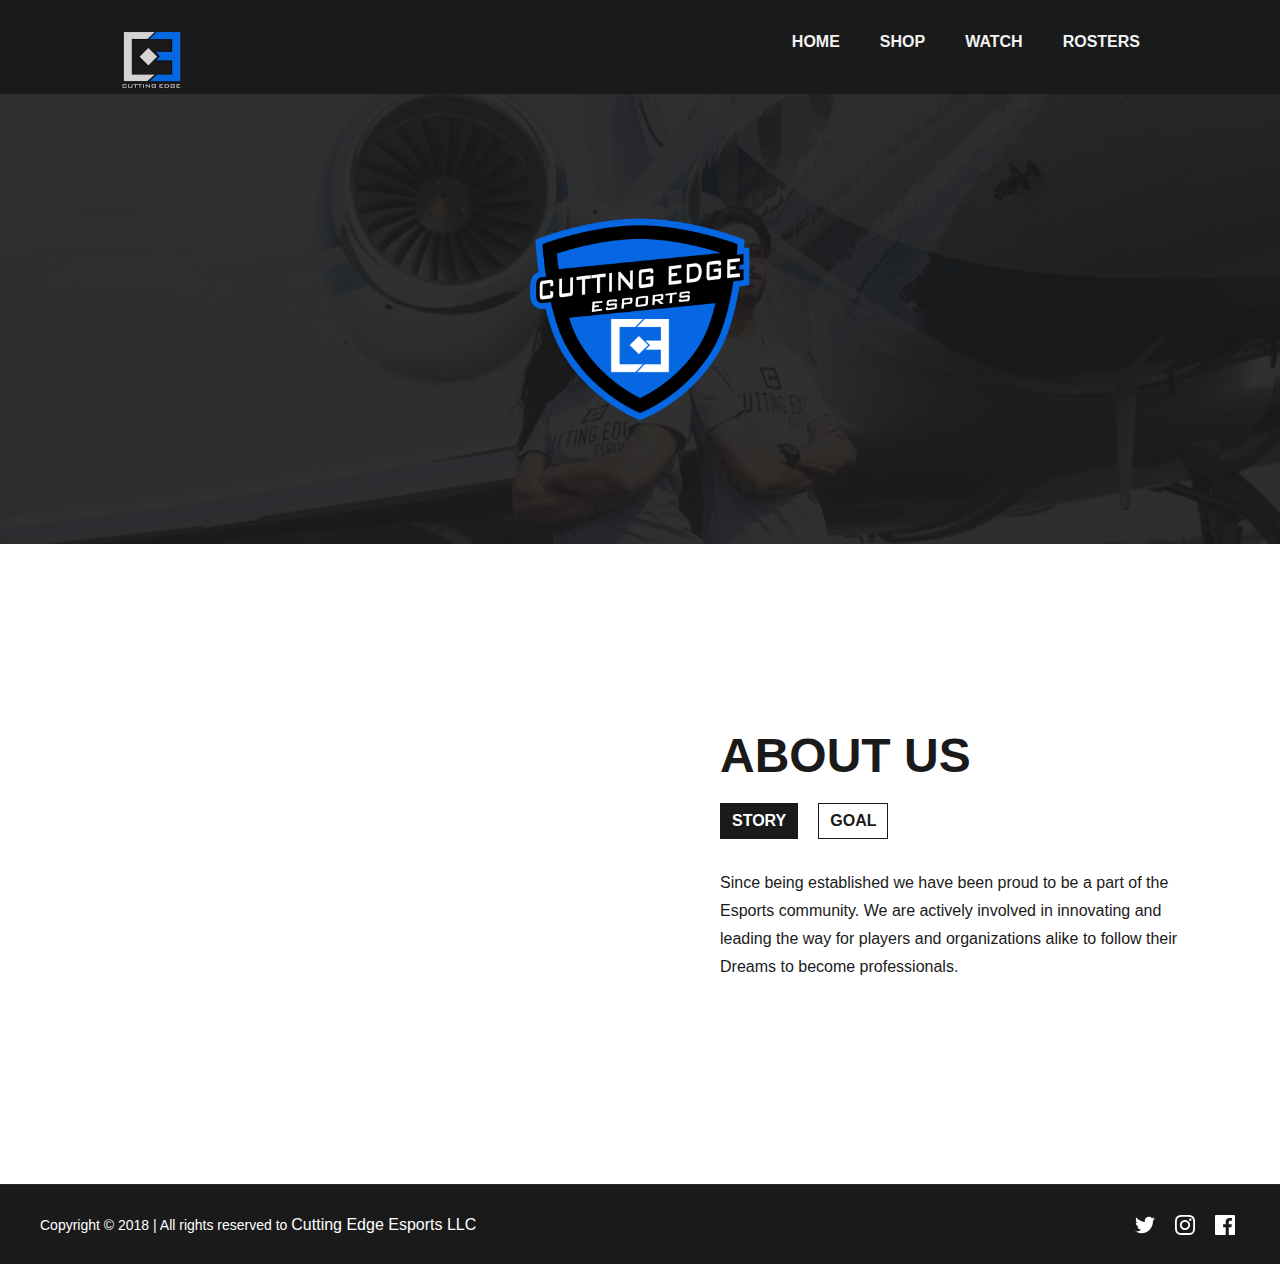
<file: index.html>
<!DOCTYPE html>
<html lang="en">
<head>
    <meta charset="UTF-8">
    <meta name="viewport" content="width=device-width, initial-scale=1.0">
    <meta http-equiv="X-UA-Compatible" content="ie=edge">
    <link rel="stylesheet" href="main.css">
    <title>Cutting Edge Esports</title>
    <link rel="icon" type="image/x-icon" href="/img/icon.png">


    <meta charset="UTF-8">
    <meta name="viewport" content="width=device-width, initial-scale=1.0">
    <meta http-equiv="X-UA-Compatible" content="IE=9">

    <meta name="author" content="Cutting Edge Esports">
    <meta name="description" content="Professional Esports Organization">
    <meta name="keywords" content="Cutting Edge Esports, Cutting Edge, Esports">
    <meta name="theme-color" content="#1A1A1A">

    <meta property="og:url" content="www.CuttingEdgeEsports.com">
    <meta property="og:type" content="site">
    <meta property="og:title" content="Cutting Edge Esports">
    <meta property="og:description" content="Professional Esports Organization">
    <meta property="og:image" content="https://www.cuttingedgeesports.com/img/icon.png">
    <meta properyu="og:type" content="website">
    <meta properyu="og:local" content="en_US">

    <meta name="twitter:card" content="summary">
    <meta name="twitter:site" content="@TopEdgeMGMT">
    <meta name="twitter:title" content="Top Edge Management">
    <meta name="twitter:description" content="Esports and Entertainment">
    <meta name="twitter:image" content="https://www.topedgemgmt.com/img/icon.png">
</head>
<body>



    <!--Header-->
    <input type="checkbox" name="menu" id="menu">
    <header>

        <a class="logo" href="index.html"><img src="img/icon.png" alt="" style="width:64px;height:64px;"></a> 
        <label class="menu-button" for="menu">
            <svg class="menu-icon" version="1.1" xmlns="http://www.w3.org/2000/svg" xmlns:xlink="http://www.w3.org/1999/xlink" x="0px" y="0px" viewBox="0 0 24 24" style="enable-background:new 0 0 24 24;" xml:space="preserve">
                <rect x="2" y="5" width="20" height="2"/>
                <rect x="2" y="11" width="20" height="2"/>
                <rect x="2" y="17" width="20" height="2"/>
            </svg>
        </label>
        <div class="topnav">
            <a href="index.html">Home</a>
            <a href="shop.html">Shop</a>
            <a href="https://www.twitch.tv/team/cuttingedgeesports">Watch</a>
            <a href="rosters.html">Rosters</a>

        </div>
    </header>
    
    <!--End Header-->
   
    <!--Banner-->
    <section class="page-services">
        <div class="hero-image hero-half">
            <div class="hero-text hero-halftext">
            </div>
            <img src="img/sheild.png" class="center" style="width:40%;">
        </div>
    </section>
    <!--End Banner-->

<!--About-->
<section id="about">
    <div class="content">
        <div class="carousel-img" id="carousel-home">
        </div>
        <div class="carousel">
            <h3>ABOUT US</h3>
            <input type="radio" name="mission" id="mission" checked />
            <input type="radio" name="mission" id="vision" />
            <div class="carousel-tabs">
                <label class="carousel-tab" for="mission">Story</label>
                <label class="carousel-tab" for="vision">Goal</label>
            </div>
            <div class="carousel-content">
                <div class="carousel-item" id="mission-item">
                    Since being established we have been proud to be a part of the Esports community. We are actively involved in innovating and leading the way for players and organizations alike to follow their Dreams to become professionals.
                </div>
                <div class="carousel-item" id="vision-item">
                    we are striving to become one of the most respected brands in Esports. By setting the bar for the highest standards in player treatment and development.
                </div>
            </div>
        </div>
    </div>
</section>
<!--End About-->

<footer>
        <p>Copyright &copy; 2018 |  All rights reserved to <a href="http://CuttingEdgeEsports.com/">Cutting Edge Esports LLC</a></p>
        <div class="social">
            <a class="socialmedia-link twitter" href="https://twitter.com/cE_Esports" target="_blank">
                <svg class="socialmedia-logo" version="1.1" xmlns="http://www.w3.org/2000/svg" xmlns:xlink="http://www.w3.org/1999/xlink" x="0px" y="0px" viewBox="0 0 24.6 20" style="enable-background:new 0 0 24.6 20;" xml:space="preserve">
                <path d="M24.6,2.4c-0.9,0.4-1.9,0.7-2.9,0.8c1-0.6,1.8-1.6,2.2-2.8c-1,0.6-2.1,1-3.2,1.2C19.8,0.6,18.5,0,17,0 c-2.8,0-5,2.3-5,5c0,0.4,0,0.8,0.1,1.2C7.9,6,4.2,4,1.7,0.9C1.3,1.7,1,2.5,1,3.5c0,1.8,0.9,3.3,2.2,4.2C2.4,7.6,1.7,7.4,1,7 c0,0,0,0,0,0.1c0,2.4,1.7,4.5,4.1,5c-0.4,0.1-0.9,0.2-1.3,0.2c-0.3,0-0.6,0-0.9-0.1c0.6,2,2.5,3.5,4.7,3.5c-1.7,1.4-3.9,2.2-6.3,2.2 c-0.4,0-0.8,0-1.2-0.1C2.2,19.2,4.9,20,7.7,20c9.3,0,14.4-7.7,14.4-14.4c0-0.2,0-0.4,0-0.7C23.1,4.3,23.9,3.4,24.6,2.4" />

                </svg>
            </a>

            <a class="socialmedia-link instagram" href="https://www.instagram.com/cE_Esports/" target="_blank">
                <svg class="socialmedia-logo" version="1.1" xmlns="http://www.w3.org/2000/svg" xmlns:xlink="http://www.w3.org/1999/xlink" x="0px" y="0px" viewBox="0 0 20 20" style="enable-background:new 0 0 20 20;" xml:space="preserve">
                <path d="M10,0C7.3,0,6.9,0,5.9,0.1c-1.1,0-1.8,0.2-2.4,0.5C2.8,0.8,2.2,1.1,1.7,1.7C1.1,2.2,0.8,2.8,0.5,3.4 C0.3,4.1,0.1,4.8,0.1,5.9C0,6.9,0,7.3,0,10s0,3.1,0.1,4.1c0,1.1,0.2,1.8,0.5,2.4c0.3,0.7,0.6,1.2,1.2,1.8c0.6,0.6,1.1,0.9,1.8,1.2 c0.6,0.2,1.4,0.4,2.4,0.5C6.9,20,7.3,20,10,20c2.7,0,3.1,0,4.1-0.1c1.1,0,1.8-0.2,2.4-0.5c0.7-0.3,1.2-0.6,1.8-1.2 c0.6-0.6,0.9-1.1,1.2-1.8c0.2-0.6,0.4-1.4,0.5-2.4c0-1.1,0.1-1.4,0.1-4.1s0-3.1-0.1-4.1c0-1.1-0.2-1.8-0.5-2.4 c-0.3-0.7-0.6-1.2-1.2-1.8c-0.6-0.6-1.1-0.9-1.8-1.2c-0.6-0.2-1.4-0.4-2.4-0.5C13.1,0,12.7,0,10,0L10,0z M9.1,1.8c0.3,0,0.6,0,0.9,0 c2.7,0,3,0,4,0.1c1,0,1.5,0.2,1.9,0.3C16.4,2.4,16.7,2.6,17,3c0.4,0.4,0.6,0.7,0.7,1.2C17.9,4.5,18.1,5,18.1,6c0,1.1,0.1,1.4,0.1,4 s0,3-0.1,4c0,1-0.2,1.5-0.3,1.9c-0.2,0.5-0.4,0.8-0.7,1.1c-0.4,0.4-0.7,0.6-1.1,0.7c-0.4,0.1-0.9,0.3-1.9,0.3c-1.1,0-1.4,0.1-4,0.1 c-2.7,0-3,0-4-0.1c-1,0-1.5-0.2-1.9-0.3C3.6,17.6,3.3,17.4,3,17s-0.6-0.7-0.7-1.1C2.1,15.5,1.9,15,1.9,14c0-1.1-0.1-1.4-0.1-4 s0-3,0.1-4c0-1,0.2-1.5,0.3-1.9C2.4,3.6,2.6,3.3,3,2.9c0.4-0.3,0.7-0.6,1.2-0.7C4.5,2.1,5,1.9,6,1.9C6.9,1.8,7.2,1.8,9.1,1.8 L9.1,1.8z M15.3,3.5c-0.7,0-1.2,0.5-1.2,1.2c0,0.7,0.5,1.2,1.2,1.2s1.2-0.5,1.2-1.2S16,3.5,15.3,3.5L15.3,3.5z M10,4.9 c-2.8,0-5.1,2.3-5.1,5.1s2.3,5.1,5.1,5.1c2.8,0,5.1-2.3,5.1-5.1S12.8,4.9,10,4.9L10,4.9z M10,6.7c1.8,0,3.3,1.5,3.3,3.3 c0,1.8-1.5,3.3-3.3,3.3c-1.8,0-3.3-1.5-3.3-3.3C6.7,8.2,8.2,6.7,10,6.7z" />

                </svg>
            </a>

            <a class="socialmedia-link facebook" href="https://www.facebook.com/CuttingEdgeEsports" target="_blank">
                <svg class="socialmedia-logo" version="1.1" xmlns="http://www.w3.org/2000/svg" xmlns:xlink="http://www.w3.org/1999/xlink" x="0px" y="0px" viewBox="0 0 20 20" style="enable-background:new 0 0 20 20;" xml:space="preserve">
                    <path d="M18.9,0H1.1C0.5,0,0,0.5,0,1.1c0,0,0,0,0,0v17.8C0,19.5,0.5,20,1.1,20c0,0,0,0,0,0h9.6v-7.7H8.1v-3h2.6V7
        c0-2.6,1.6-4,3.9-4c0.8,0,1.6,0,2.3,0.1v2.7h-1.6c-1.3,0-1.5,0.6-1.5,1.5v1.9h3l-0.4,3h-2.6V20h5.1c0.6,0,1.1-0.5,1.1-1.1l0,0V1.1
        C20,0.5,19.5,0,18.9,0C18.9,0,18.9,0,18.9,0z" />

                </svg>
            </a>
        </div>
    </footer>

</body>
</html>
</file>
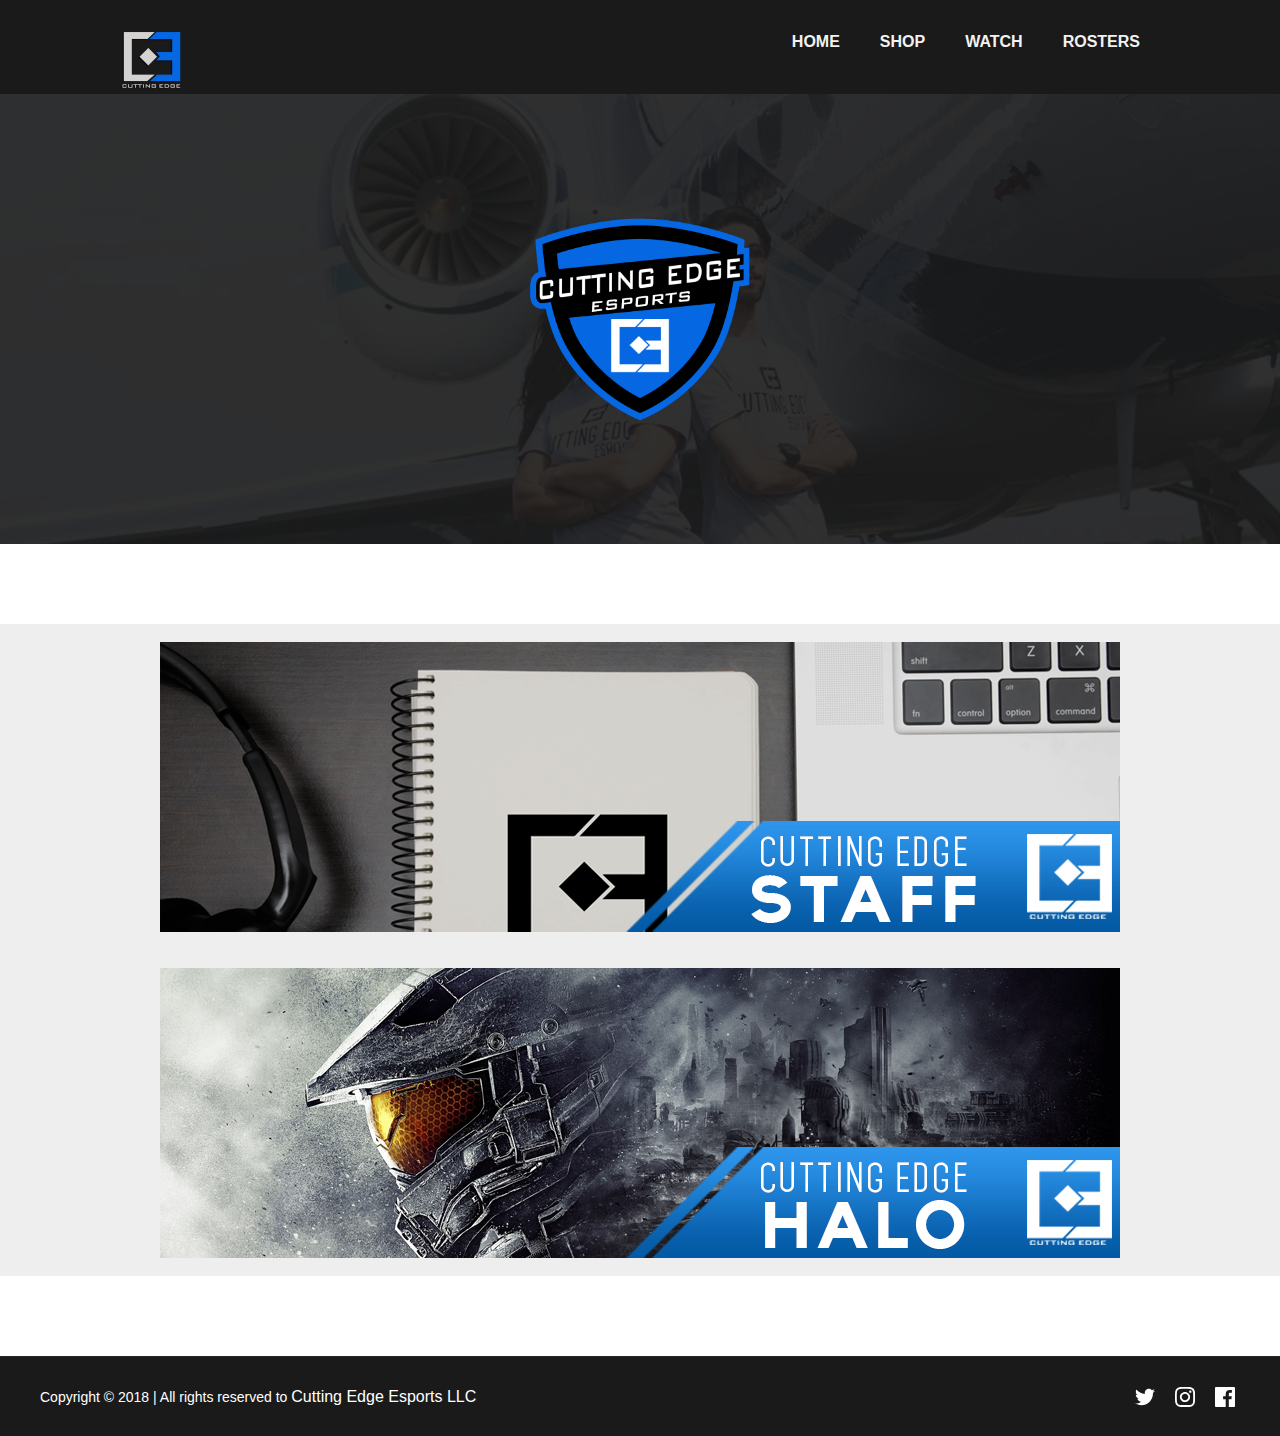
<file: rosters.html>
<!DOCTYPE html>
<html lang="en">
<head>
    <meta charset="UTF-8">
    <meta name="viewport" content="width=device-width, initial-scale=1.0">
    <meta http-equiv="X-UA-Compatible" content="ie=edge">
    <link rel="stylesheet" href="main.css">
    <title>Cutting Edge Esports</title>
    <link rel="icon" type="image/x-icon" href="/img/icon.png">


    <meta charset="UTF-8">
    <meta name="viewport" content="width=device-width, initial-scale=1.0">
    <meta http-equiv="X-UA-Compatible" content="IE=9">

    <meta name="author" content="Cutting Edge Esports">
    <meta name="description" content="Professional Esports Organization">
    <meta name="keywords" content="Cutting Edge Esports, Cutting Edge, Esports">
    <meta name="theme-color" content="#1A1A1A">

    <meta property="og:url" content="www.CuttingEdgeEsports.com">
    <meta property="og:type" content="site">
    <meta property="og:title" content="Cutting Edge Esports">
    <meta property="og:description" content="Professional Esports Organization">
    <meta property="og:image" content="https://www.cuttingedgeesports.com/img/icon.png">
    <meta properyu="og:type" content="website">
    <meta properyu="og:local" content="en_US">

    <meta name="twitter:card" content="summary">
    <meta name="twitter:site" content="@TopEdgeMGMT">
    <meta name="twitter:title" content="Top Edge Management">
    <meta name="twitter:description" content="Esports and Entertainment">
    <meta name="twitter:image" content="https://www.topedgemgmt.com/img/icon.png">
</head>
<body>



    <!--Header-->
    <input type="checkbox" name="menu" id="menu">
    <header>

        <a class="logo" href="index.html"><img src="img/icon.png" alt="" style="width:64px;height:64px;"></a> 
        <label class="menu-button" for="menu">
            <svg class="menu-icon" version="1.1" xmlns="http://www.w3.org/2000/svg" xmlns:xlink="http://www.w3.org/1999/xlink" x="0px" y="0px" viewBox="0 0 24 24" style="enable-background:new 0 0 24 24;" xml:space="preserve">
                <rect x="2" y="5" width="20" height="2"/>
                <rect x="2" y="11" width="20" height="2"/>
                <rect x="2" y="17" width="20" height="2"/>
            </svg>
        </label>
        <div class="topnav">
            <a href="index.html">Home</a>
            <a href="shop.html">Shop</a>
            <a href="https://www.twitch.tv/team/cuttingedgeesports">Watch</a>
            <a href="rosters.html">Rosters</a>

        </div>
    </header>
    
    <!--End Header-->
   
    <!--Banner-->
    <section class="page-services">
        <div class="hero-image hero-half">
            <div class="hero-text hero-halftext">
            </div>
            <img src="img/sheild.png" class="center" style="width:40%;">
        </div>
    </section>
    <!--End Banner-->

<!--Contact Us-->
<section id="cards">
    <div class="cards">
        

        <button class="accordion"><img src="img/Staff.png" class="center 50%"></button>
<div class="panel">
  
  <div class="card-content">
    <div class="card-item">
        <div class="card-item-icon">
            <img src="img/gabe.png" alt="" class="card-icon"/>
        </div>
        <div class="card-item-column">
            <h4>Gabe Energy</h4>
            <p>Founder and CEO</p>
        </div>
    </div>


    </div>
</div>


<button class="accordion"><img src="img/HaloTeam.png" class="center 50%"></button>
<div class="panel">
  
  <div class="card-content">
    <div class="card-item">
        <div class="card-item-icon">
            <img src="img/tbd.png" alt="" class="card-icon"/>
        </div>
        <div class="card-item-column">
            <h4>Takedown</h4>
            <p>Player</p>
        </div>
    </div>

    </div>

</div>

<script>
    var acc = document.getElementsByClassName("accordion");
    var i;
    
    for (i = 0; i < acc.length; i++) {
      acc[i].addEventListener("click", function() {
        this.classList.toggle("active");
        var panel = this.nextElementSibling;
        if (panel.style.display === "block") {
          panel.style.display = "none";
        } else {
          panel.style.display = "block";
        }
      });
    }
    </script>
    </div>
</section>
<!--End Contact Us-->

<footer>
        <p>Copyright &copy; 2018 |  All rights reserved to <a href="http://CuttingEdgeEsports.com/">Cutting Edge Esports LLC</a></p>
        <div class="social">
            <a class="socialmedia-link twitter" href="https://twitter.com/cE_Esports" target="_blank">
                <svg class="socialmedia-logo" version="1.1" xmlns="http://www.w3.org/2000/svg" xmlns:xlink="http://www.w3.org/1999/xlink" x="0px" y="0px" viewBox="0 0 24.6 20" style="enable-background:new 0 0 24.6 20;" xml:space="preserve">
                <path d="M24.6,2.4c-0.9,0.4-1.9,0.7-2.9,0.8c1-0.6,1.8-1.6,2.2-2.8c-1,0.6-2.1,1-3.2,1.2C19.8,0.6,18.5,0,17,0 c-2.8,0-5,2.3-5,5c0,0.4,0,0.8,0.1,1.2C7.9,6,4.2,4,1.7,0.9C1.3,1.7,1,2.5,1,3.5c0,1.8,0.9,3.3,2.2,4.2C2.4,7.6,1.7,7.4,1,7 c0,0,0,0,0,0.1c0,2.4,1.7,4.5,4.1,5c-0.4,0.1-0.9,0.2-1.3,0.2c-0.3,0-0.6,0-0.9-0.1c0.6,2,2.5,3.5,4.7,3.5c-1.7,1.4-3.9,2.2-6.3,2.2 c-0.4,0-0.8,0-1.2-0.1C2.2,19.2,4.9,20,7.7,20c9.3,0,14.4-7.7,14.4-14.4c0-0.2,0-0.4,0-0.7C23.1,4.3,23.9,3.4,24.6,2.4" />

                </svg>
            </a>

            <a class="socialmedia-link instagram" href="https://www.instagram.com/cE_Esports/" target="_blank">
                <svg class="socialmedia-logo" version="1.1" xmlns="http://www.w3.org/2000/svg" xmlns:xlink="http://www.w3.org/1999/xlink" x="0px" y="0px" viewBox="0 0 20 20" style="enable-background:new 0 0 20 20;" xml:space="preserve">
                <path d="M10,0C7.3,0,6.9,0,5.9,0.1c-1.1,0-1.8,0.2-2.4,0.5C2.8,0.8,2.2,1.1,1.7,1.7C1.1,2.2,0.8,2.8,0.5,3.4 C0.3,4.1,0.1,4.8,0.1,5.9C0,6.9,0,7.3,0,10s0,3.1,0.1,4.1c0,1.1,0.2,1.8,0.5,2.4c0.3,0.7,0.6,1.2,1.2,1.8c0.6,0.6,1.1,0.9,1.8,1.2 c0.6,0.2,1.4,0.4,2.4,0.5C6.9,20,7.3,20,10,20c2.7,0,3.1,0,4.1-0.1c1.1,0,1.8-0.2,2.4-0.5c0.7-0.3,1.2-0.6,1.8-1.2 c0.6-0.6,0.9-1.1,1.2-1.8c0.2-0.6,0.4-1.4,0.5-2.4c0-1.1,0.1-1.4,0.1-4.1s0-3.1-0.1-4.1c0-1.1-0.2-1.8-0.5-2.4 c-0.3-0.7-0.6-1.2-1.2-1.8c-0.6-0.6-1.1-0.9-1.8-1.2c-0.6-0.2-1.4-0.4-2.4-0.5C13.1,0,12.7,0,10,0L10,0z M9.1,1.8c0.3,0,0.6,0,0.9,0 c2.7,0,3,0,4,0.1c1,0,1.5,0.2,1.9,0.3C16.4,2.4,16.7,2.6,17,3c0.4,0.4,0.6,0.7,0.7,1.2C17.9,4.5,18.1,5,18.1,6c0,1.1,0.1,1.4,0.1,4 s0,3-0.1,4c0,1-0.2,1.5-0.3,1.9c-0.2,0.5-0.4,0.8-0.7,1.1c-0.4,0.4-0.7,0.6-1.1,0.7c-0.4,0.1-0.9,0.3-1.9,0.3c-1.1,0-1.4,0.1-4,0.1 c-2.7,0-3,0-4-0.1c-1,0-1.5-0.2-1.9-0.3C3.6,17.6,3.3,17.4,3,17s-0.6-0.7-0.7-1.1C2.1,15.5,1.9,15,1.9,14c0-1.1-0.1-1.4-0.1-4 s0-3,0.1-4c0-1,0.2-1.5,0.3-1.9C2.4,3.6,2.6,3.3,3,2.9c0.4-0.3,0.7-0.6,1.2-0.7C4.5,2.1,5,1.9,6,1.9C6.9,1.8,7.2,1.8,9.1,1.8 L9.1,1.8z M15.3,3.5c-0.7,0-1.2,0.5-1.2,1.2c0,0.7,0.5,1.2,1.2,1.2s1.2-0.5,1.2-1.2S16,3.5,15.3,3.5L15.3,3.5z M10,4.9 c-2.8,0-5.1,2.3-5.1,5.1s2.3,5.1,5.1,5.1c2.8,0,5.1-2.3,5.1-5.1S12.8,4.9,10,4.9L10,4.9z M10,6.7c1.8,0,3.3,1.5,3.3,3.3 c0,1.8-1.5,3.3-3.3,3.3c-1.8,0-3.3-1.5-3.3-3.3C6.7,8.2,8.2,6.7,10,6.7z" />

                </svg>
            </a>

            <a class="socialmedia-link facebook" href="https://www.facebook.com/CuttingEdgeEsports" target="_blank">
                <svg class="socialmedia-logo" version="1.1" xmlns="http://www.w3.org/2000/svg" xmlns:xlink="http://www.w3.org/1999/xlink" x="0px" y="0px" viewBox="0 0 20 20" style="enable-background:new 0 0 20 20;" xml:space="preserve">
                    <path d="M18.9,0H1.1C0.5,0,0,0.5,0,1.1c0,0,0,0,0,0v17.8C0,19.5,0.5,20,1.1,20c0,0,0,0,0,0h9.6v-7.7H8.1v-3h2.6V7
        c0-2.6,1.6-4,3.9-4c0.8,0,1.6,0,2.3,0.1v2.7h-1.6c-1.3,0-1.5,0.6-1.5,1.5v1.9h3l-0.4,3h-2.6V20h5.1c0.6,0,1.1-0.5,1.1-1.1l0,0V1.1
        C20,0.5,19.5,0,18.9,0C18.9,0,18.9,0,18.9,0z" />

                </svg>
            </a>
        </div>
    </footer>

</body>
</html>
</file>
<file: main.css>
html, body, header, main, section, footer, ul, li, div, a, img, svg, h1, h2, h3, h4, h5, p, span, hr, iframe {
    position: relative;
    margin: 0;
    padding: 0;
    outline: 0;
    border: 0;
    border-collapse: collapse;
    border-spacing: 0;
    border-radius: 0;
    display: block;
    z-index: 0;
    background-color: transparent;
    background-repeat: no-repeat;
    background-position: center;
    background-size: cover;
    color: #FFFFFF;
    fill: inherit;
    font-family: Roboto, sans-serif;
    font-weight: 400;
    text-decoration: none;
    font-size: 16px;
    -webkit-box-sizing: border-box;
    -moz-box-sizing: border-box;
    -ms-box-sizing: border-box;
    -o-box-sizing: border-box;
    box-sizing: border-box;
    -webkit-appearance: none;
    -moz-appearance: none;
    -ms-appearance: none;
    -o-appearance: none;
    appearance: none;
    -webkit-tap-highlight-color: rgba(255, 255, 255, 0);
}

html, body {
    width: 100%;
    height: auto;
    background-color: #1a1a1a;
    text-rendering: optimizeLegibility;
    -webkit-font-smoothing: antialiased;
}

html {
    overflow-x: hidden;
    overflow-y: auto;
}

body {
    margin: 0;
    font-size: 16px;
}

header {
    width: 100%;
    height: auto;
    display: flex;
    justify-content: space-between;
    align-items: center;
    padding: 10px 120px 20px;
    z-index:1;
}

.teambar{
    overflow: hidden;
    display: flex;
    height:64px;
    background-color: #FFFFFF;
}

.logo {
    width: 30px;
    height: 30px;
}

/* Add a black background color to the top navigation */
.topnav {
    overflow: hidden;
    display: flex;
    height:64px;
}

.menu-button{
    width: 36px;
    height: 36px;
    display: none;
    align-items: center;
    justify-content: center;
}
input[type=checkbox] {
    display: none;
}
input[type=checkbox]#menu:checked ~ header > .topnav{
    display: block;
}
input[type=checkbox]#menu:checked ~ header{
    background-color: #1A1A1A;
    position: fixed;
    top: 0;
    left: 0;
}
.menu-icon{
    width: 24px;
    height: 24px;
    fill: #FFFFFF;
}

/* Style the links inside the navigation bar */
.topnav a {
    color: #f2f2f2;
    text-align: center;
    padding: 0 20px;
    height: inherit;
    line-height: 64px;
    text-decoration: none;
    font-size: 16px;
    text-transform: uppercase;
    font-weight: 700;
    font-family: Brandon Grotesque, sans-serif;
}

/* Change the color of links on hover */
.topnav a:hover {
    background-color: #ddd;
    color: #1A1A1A;
}

/* Add a color to the active/current link */
.topnav a.active {
    background-color: rgba(255, 255, 255, .25);
    color: white;
}

h1 {
    font-size: 48px;
    font-weight: 700;
    text-align: center;
    font-family: Brandon Grotesque, sans-serif;
}

h2 {
    font-size: 16px;
    font-weight: 700;
    text-align: center;
    font-family: Brandon Grotesque, sans-serif;
}

h3 {
    font-size: 48px;
    font-weight: 700;
    text-align: center;
    font-family: Brandon Grotesque, sans-serif;
    color: #1A1A1A;
}

h4 {
    font-size: 24px;
    font-weight: 700;
    text-align: center;
    font-family: Brandon Grotesque, sans-serif;
    color: #1a1a1a;
}

h5 {
    font-size: 16px;
    font-weight: 700;
    text-align: center;
    font-family: Brandon Grotesque, sans-serif;
    color: #1a1a1a;
}

h6 {
    font-size: 24px;
    font-weight: 700;
    text-align: center;
    font-family: Brandon Grotesque, sans-serif;
}

.home{
   background-color: #1a1a1a;
    background-repeat: no-repeat;
    padding: 80px 0;
}

.info{
    padding: 80px 0;
}

.schedule{
    background: #FFFFFF;
    padding: 80px 0;
}

/* Style the buttons that are used to open and close the accordion panel */
.accordion {
    background-color: #eee;
    color: #444;
    cursor: pointer;
    padding: 18px;
    width: 100%;
    text-align: left;
    border: none;
    outline: none;
    transition: 0.4s;
}

/* Add a background color to the button if it is clicked on (add the .active class with JS), and when you move the mouse over it (hover) */
.active, .accordion:hover {
    background-color: #ccc;
}

/* Style the accordion panel. Note: hidden by default */
.panel {
    padding: 0 18px;
    background-color: white;
    display: none;
    overflow: hidden;
}

.panel > p{
    color: #1A1A1A;
}

.center {
    display: block;
    margin-left: auto;
    margin-right: auto;
}

.sizefix {
    width: auto;
    height: 500px;
    padding: 0;
}

.hero-image {
    background-image: url("img/leagueheader.png");
    width: 100%;
    height: 400px;
    background-position: center;
    background-repeat: no-repeat;
    background-size: cover;
    position: relative;
    display:flex;
    align-items:center;
    justify-content:flex-start;
    padding: 0 120px;
}


footer {
    height:80px;
    width: 100%;
    display:flex;
    background-color: #1A1A1A;
    align-items:center;
    padding:0 40px;
    justify-content: space-between;
    border-top: 1px solid rgba(255,255,255,.05);
}

footer > p {
    font-size: 14px;
}

footer > p > a {
    display:inline;
}

.social{
    width: auto;
    height:100%;
    display:flex;
    align-items: center;
}

.socialmedia-link{
    width:30px;
    height: 30px;
    display:flex;
    align-items: center;
    justify-content: center;
    margin: 0 0 0 10px;
}

.socialmedia-logo{
    fill:#FFFFFF;
    width: 20px;
    height: 20px;
    
}

.instagram:hover > socialmedia-logo {

}

.twitter:hover > socialmedia-logo {

}

.facebook:hover > socialmedia-logo {

}
  
.cards {
    background-color:#FFFFFF;
    padding: 80px 0;
}

.card-content{
    max-width: 1200px;
    height: auto;
    padding: 0 20px;
    display: flex;
    flex-wrap: wrap;
    margin:40px auto 0;
}

.card-item{
    width: 33.33%;
    height: auto;
    padding: 20px;
    margin:0 0 20px;
}

.card-item-icon{
    flex: 0 0 100px;
    height: auto;
    background-color: #1A1A1A;
    margin: 0 0 10px;
}

.card-image{
    width:60px;
    height:60px;
    border-radius:50%;
    border:1px solid #1A1A1A;
}

.card-item-column{
    flex: 0 1 100%;
    height: auto;
    display: flex;
    flex-direction: column;
    align-items: flex-start;
}

.card-item-column > p{
    margin:5px 0 20px;
}

.card-item-column > h4, .card-item-column > p {
    color: #1A1A1A;
}

.card-icon{
    width: 100%;
}

.card-item-column > .button-two {
    background-color: #1A1A1A;
    color: #FFFFFF;
}

/* Style the buttons that are used to open and close the accordion panel */
.accordion {
    background-color: #eee;
    color: #444;
    cursor: pointer;
    padding: 18px;
    width: 100%;
    text-align: left;
    border: none;
    outline: none;
    transition: 0.4s;
  }
  
  /* Add a background color to the button if it is clicked on (add the .active class with JS), and when you move the mouse over it (hover) */
  .active, .accordion:hover {
    background-color: #ccc;
  }
  
  /* Style the accordion panel. Note: hidden by default */
  .panel {
    padding: 0 18px;
    background-color: white;
    display: none;
    overflow: hidden;
  }
  
 /* Style the tab */
.tab {
    overflow: hidden;
    border: 1px solid #ccc;
    background-color: #f1f1f1;
}

/* Style the buttons that are used to open the tab content */
.tab button {
    background-color: inherit;
    float: left;
    border: none;
    outline: none;
    cursor: pointer;
    padding: 14px 16px;
    transition: 0.3s;
}

/* Change background color of buttons on hover */
.tab button:hover {
    background-color: #ddd;
}

/* Create an active/current tablink class */
.tab button.active {
    background-color: #ffffff;
}

/* Style the tab content */
.tabcontent {
    display: none;
    padding: 6px 12px;
    border: 1px solid #ffffff;
    border-top: none;
    background-color:#FFFFFF;
}

.tabcontent > p{
    color: #1A1A1A;
}

tr {
    color: #1A1A1A;
}

.column {
    float: left;
    width: 50%;
}

/* Clear floats after the columns */
.row:after {
    content: "";
    display: table;
    clear: both;
}

.button-one {
    width: 150px;
    height: 36px;
    margin-top: 20px;
    padding: 0px 24px;
    line-height: 36px;
    background-color: #1A1A1A;
    color: #FFFFFF;
    font-family: Brandon Grotesque, sans-serif;
    text-transform:uppercase;
    font-weight:700;
}

#about > .content{
    flex-wrap: wrap;
}

section#about > h3 {
    margin: 30px 0;
}

.content{
    width:100%;
    height:auto;
    display:flex;
    background: #FFFFFF;
}

p, .carousel-item{
    line-height: 28px;
}

.carousel-img{
    width: 50%;
    height: 640px;
    background-position: center;
    background-repeat: no-repeat;
    background-size: cover;
    position: relative;
}

#carousel-home{
    background-image: url("https://media.giphy.com/media/kSlS7WsNsHe1uXitjd/source.gif");
}

.carousel {
    width: 50%;
    height: 640px;
    padding:0 80px;
    margin: 0 auto;
    display: flex;
    align-items: center;
    align-content: center;
    flex-wrap: wrap;
}

.carousel-tabs{
    width:100%;
    height: auto;
    display: flex;
    margin: 20px 0 30px;
}

.carousel-tab {
    width: auto;
    height: 36px;
    margin: 0 20px 0 0;
    padding: 0 12px;
    box-shadow: inset 0 0 0 1px #1A1A1A;
    background-color: transparent;
    text-transform: uppercase;
    font-weight: 700;
    color: #1A1A1A;
    line-height: 36px;
    cursor: pointer;
    font-family: Brandon Grotesque, sans-serif;
    transition: background-color .25s ease-in-out, color .25s ease-in-out;
}

.carousel-content, .carousel-item{
    width: 100%;
    height: auto;
}

.carousel-item {
    margin: 0 0 20px;
    color: #1A1A1A;
    opacity: 0;
    pointer-events: none;
    display:none;
    transition: opacity .25s ease-in-out;
    overflow-wrap: break-word;
    word-wrap: break-word;
}

input[type=radio]{
    display:none;
}

input#mission:checked ~ .carousel-tabs > .carousel-tab[for=mission],
input#vision:checked ~ .carousel-tabs > .carousel-tab[for=vision] {
    background-color: #1A1A1A;
    color: #FFFFFF;
}

input#mission:checked ~ .carousel-content > .carousel-item#mission-item,
input#vision:checked ~ .carousel-content > .carousel-item#vision-item {
    opacity: 1;
    pointer-events: auto;
    display:block;
}

.hero-image {
    background-image: url("img/side.png");
    width: 100%;
    height: 100vh;
    background-position: center;
    background-repeat: no-repeat;
    background-size: cover;
    position: relative;
    display:flex;
    align-items:center;
    justify-content:flex-start;
    padding: 0 120px;
}

.hero-image:before{
    content:"";
    background-color: rgba(26, 26, 26, 0.9);
    width: 100%;
    height: 100%;
    position: absolute;
    top: 0;
    left: 0;

}
/* Place text in the middle of the image */
.hero-text {
    text-align: center;
    color: white;
    display:flex;
    flex-direction:column;
    align-items: start;
}

.hero-text > h2{
    margin:0 0 36px;
}

.hero-half{
    height: 50vh;
}

.hero-halftext{
    text-align: center;
}

.page-services > .hero-image {
    background-image: url("img/side.png");
}
</file>
